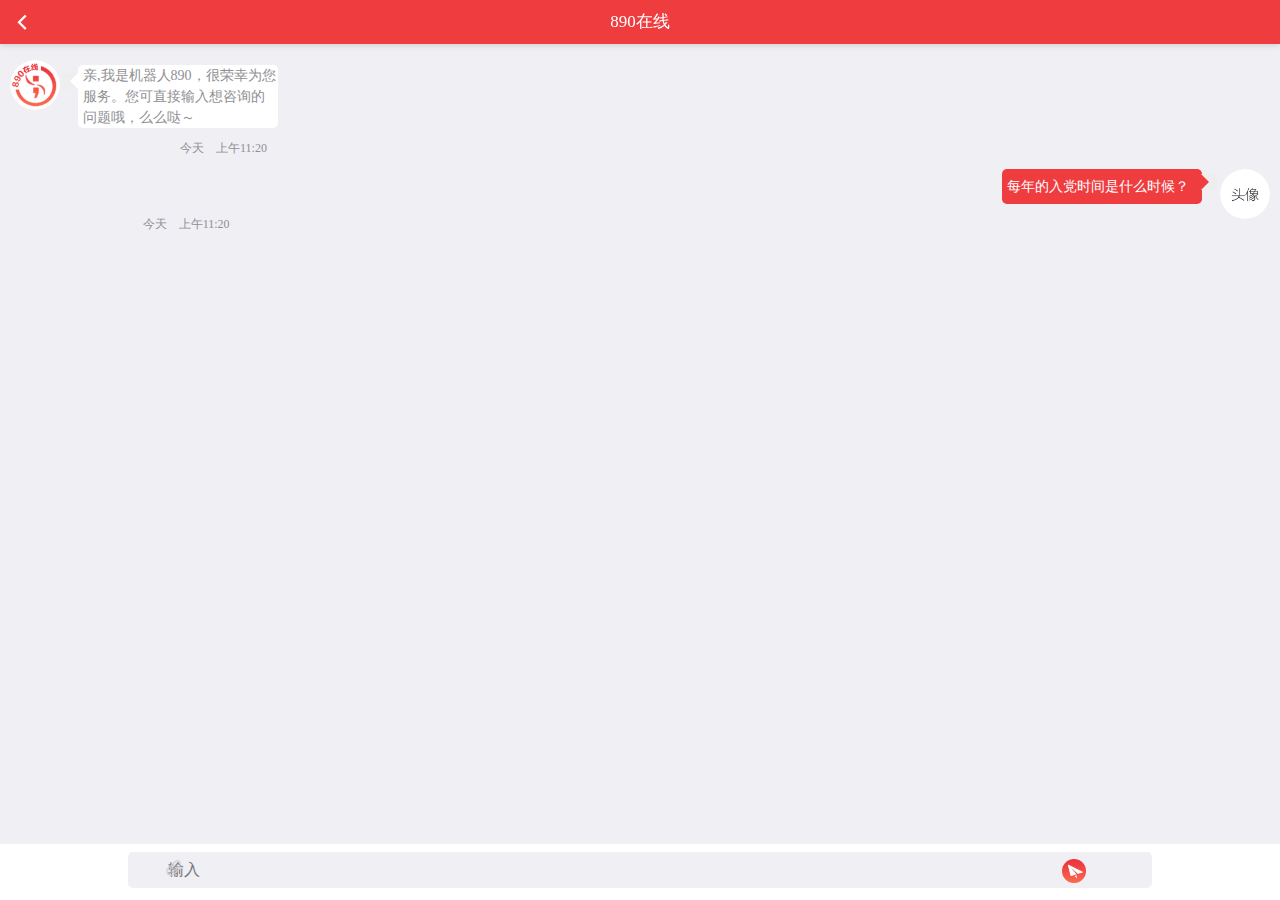
<file: 890robot.html>
<!doctype html>
<html>

	<head>
		<meta charset="UTF-8">
		<title></title>
		<meta name="viewport" content="width=device-width,initial-scale=1,minimum-scale=1,maximum-scale=1,user-scalable=no" />
		<link href="css/mui.css" rel="stylesheet" />
	<script src="js/mui.min.js"></script>
		<script type="text/javascript">
			mui.init()
		</script>
	</head>

	<body>
		<header class="mui-bar mui-bar-nav">
		<a class="mui-action-back mui-icon mui-icon-back"></a>
			<h1 class="mui-title">890在线</h1>
		</header>
		<div style="padding-top: 60px;padding-left: 10px;vertical-align:middle;">
		
			<img src="images/icon-890-head.png" class=robot />
			<div class="send" style="margin-top: -50px;margin-left: 68px;margin-bottom: auto;">
				<p style="margin-left: 5px;">亲,我是机器人890，很荣幸为您服务。您可直接输入想咨询的问题哦，么么哒～</p>
				
           <div class="arrowleft";"></div>
          </div>
		</div>
		<p style="padding-left: 180px;font-size: 12px;">今天 &nbsp;&nbsp;&nbsp;上午11:20</p>
			<div style="padding-top: -10px;vertical-align:middle;padding-right: 10px;">
		
			<img src="images/head-890.png" class=robot align="right" />
			<div class="send" style="margin-top: 10px;margin-right: 68px;margin-bottom: auto;background-color: #EE3C3F;">
				<p style="margin-left: 5px;line-height: 35px;color: white;">每年的入党时间是什么时候？</p>
           <div class="arrowright";">
           </div>
           </div>
           <p style="padding-left: 130px;;font-size: 12px;margin-left: 1%;">今天 &nbsp;&nbsp;&nbsp;上午11:20</p>
		</div>
		<div style="position:fixed;bottom:0;background-color: white;width:100%;">
			<div  class="mui-input-row1" style="position: ;width: 100%;padding-top: 15px;">
						<input type="text" placeholder="输入" style="font-size: 16px;width: 80%;margin-left: 10%;padding-left: 40px;margin-bottom: 60px;background-color: #EFEFF4;border: 0;border-radius:5px;"></input>
						<div style="margin-top: -88px;margin-bottom: 20px;">
							<img src="images/Attachment.png" style="width: 15px;margin-left: 13%;" />
						</div>
						<div style="margin-top: -42px;margin-bottom: 12px;">
							<img src="images/sent icon.png" style="width: 24px;margin-left: 83%;" />
						</div>
					</div></div>
		
	    
		</div>
	</body>

</html>
</file>
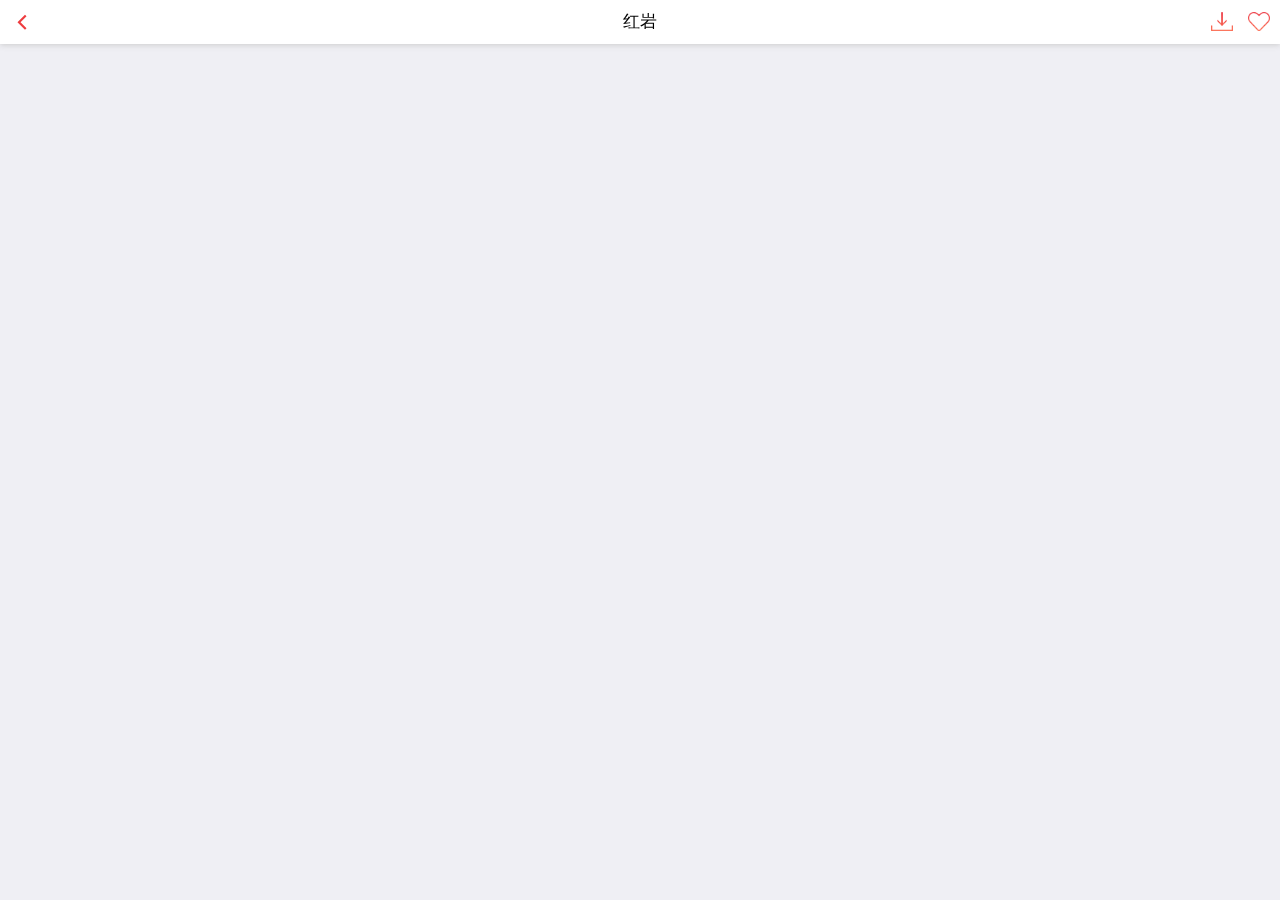
<file: book.html>
<!doctype html>
<html>

	<head>
		<meta charset="UTF-8">
		<title></title>
		<meta name="viewport" content="width=device-width,initial-scale=1,minimum-scale=1,maximum-scale=1,user-scalable=no" />
		<link href="css/mui.css" rel="stylesheet" />
		<script src="js/mui.min.js"></script>
		<script type="text/javascript">
			mui.init()
		</script>
		<script type="text/javascript">
			function imgclick() {
				var emotions = ['icon-store.png', 'icon-store-dwn.png', 'images/']
				imgsrc = document.getElementById("pic")
				imgsrc.src = emotions[2] + emotions[arguments.callee.em ^= 1];
			}
		</script>
	</head>

	<body>
		<header class="mui-bar mui-bar-nav" style="background-color: white;">
			<a class="mui-action-back mui-icon mui-icon-back1"></a>
			<a class=" mui-pull-right"><img id="pic" src="images/icon-store.png " style="width: 22px;padding-top: 12px;" onclick="imgclick()" /></a>
			<span></span>
			<a class="mui-pull-right"><img src="images/icon-download.png" style="width: 22px;padding-top: 12px;margin-right: 15px;" /></a>
			<h1 class="mui-title" style="color: black;">红岩</h1>
		</header>
	</body>

</html>
</file>
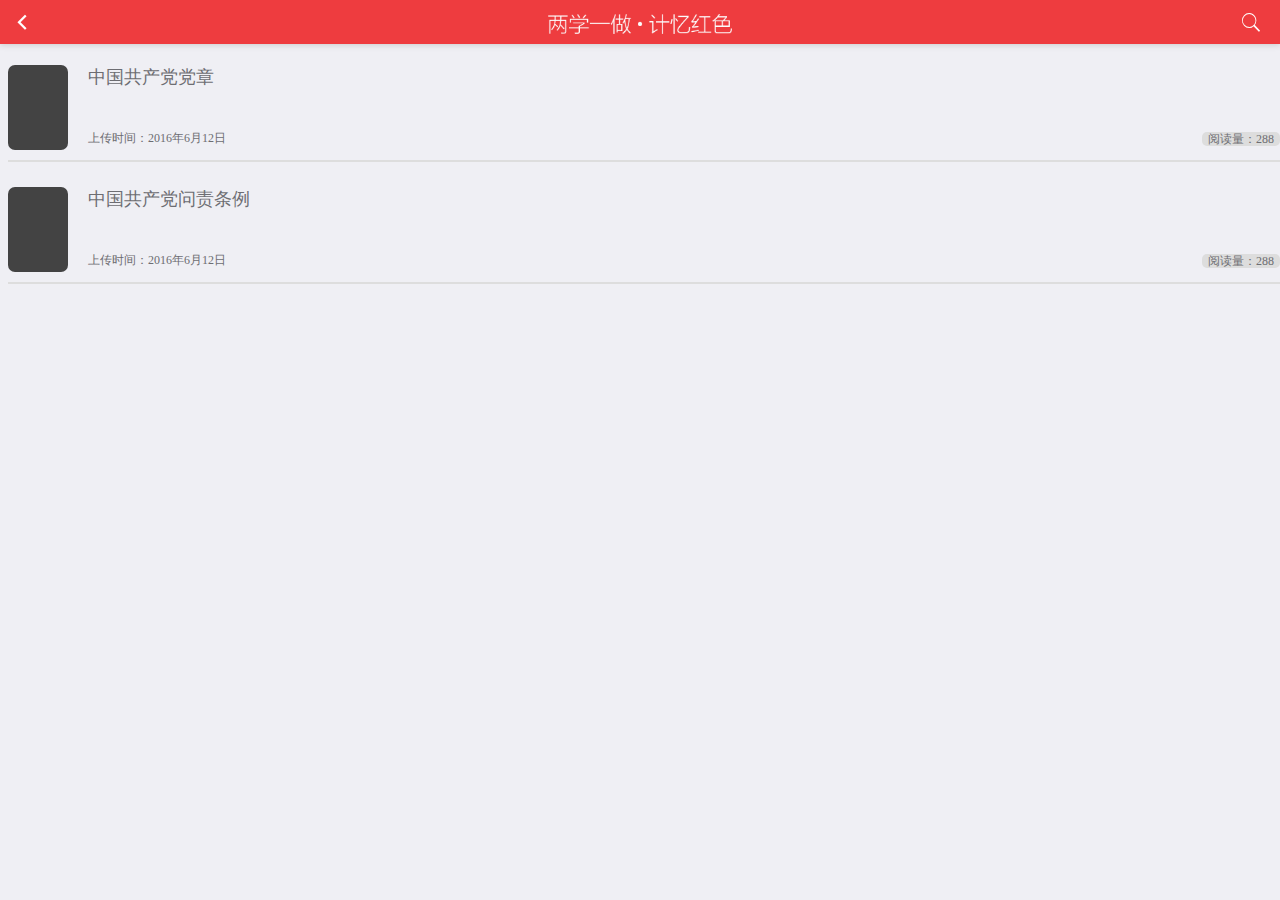
<file: booklist.html>
<!doctype html>
<html>

	<head>
		<meta charset="UTF-8">
		<title></title>
		<meta name="viewport" content="width=device-width,initial-scale=1,minimum-scale=1,maximum-scale=1,user-scalable=no" />
		<link href="css/mui.css" rel="stylesheet" />
	<script src="js/mui.min.js"></script>
		<script type="text/javascript">
			mui.init()
		</script>
	</head>

	<body>
		<header class="mui-bar mui-bar-nav">
		<a class="mui-action-back mui-icon mui-icon-back"></a>
			<p align="center" style="margin-top: -30px;"><img src="images/header.png" height="20px"/></p>
		<a href="search.html" class="mui-icon mui-icon-search mui-pull-right" style="margin-right: -3px;margin-top: -50px;"></a>
		</header>
		<div style="padding-top: 50px;">
		<div style="padding-top: 15px;padding-left: 8px;vertical-align:middle;" onclick="javascript:changepage()">
			<img src="images/book.png" class=cover />
			<p style="color:#6D6D72;padding-left: 80px;margin-top: -88px;font-size: 18px;">中国共产党党章</p>
			<p style="color:#6D6D72;padding-left: 80px;margin-top: 40px;font-size: 12px;">上传时间：2016年6月12日</p>
			<p style="color:#6D6D72;padding-left: 80px;margin-top: -30px;font-size: 12px;text-align: right;"><span style="background-color: #DDDDDD;border-radius: 5px;">&nbsp;&nbsp;阅读量：288&nbsp;&nbsp;</span></p>
			<p style="border:1px #DDDDDD solid;width:100%;"></p>
		</div>
		<div style="padding-top: 15px;padding-left: 8px;vertical-align:middle;" onclick="javascript:changepage()">
			<img src="images/book.png" class=cover />
			<p style="color:#6D6D72;padding-left: 80px;margin-top: -88px;font-size: 18px;">中国共产党问责条例</p>
			<p style="color:#6D6D72;padding-left: 80px;margin-top: 40px;font-size: 12px;">上传时间：2016年6月12日</p>
			<p style="color:#6D6D72;padding-left: 80px;margin-top: -30px;font-size: 12px;text-align: right;"><span style="background-color: #DDDDDD;border-radius: 5px;">&nbsp;&nbsp;阅读量：288&nbsp;&nbsp;</span></p>
			<p style="border:1px #DDDDDD solid;width:100%;"></p>
		</div>
		</div>
	</body>

</html>
</file>
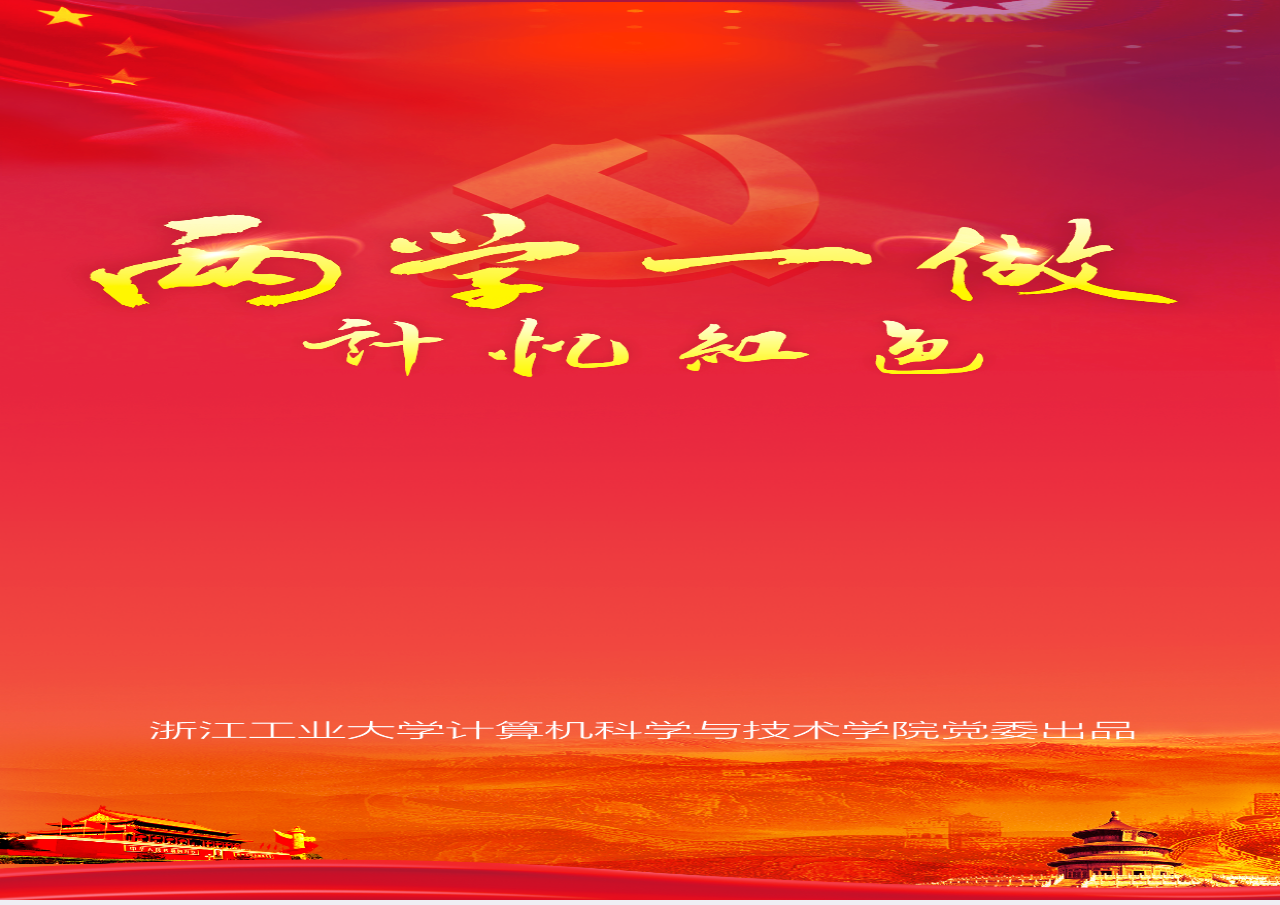
<file: first.html>
<!doctype html>
<html>

	<head>
		<meta charset="UTF-8">
		<title></title>
		<meta name="viewport" content="width=device-width,initial-scale=1,minimum-scale=1,maximum-scale=1,user-scalable=no" />
		<link href="css/mui.css" rel="stylesheet" />
	<script src="js/mui.min.js"></script>
		<script type="text/javascript">
			mui.init()
		</script>
	</head><body>
<div id="Layer1" style="position:absolute; left:0px; top:0px; width:100%; height:100%">  
<img src="images/0.png" width="100%" height="100%"/>  
	  </body>

</html>
</file>
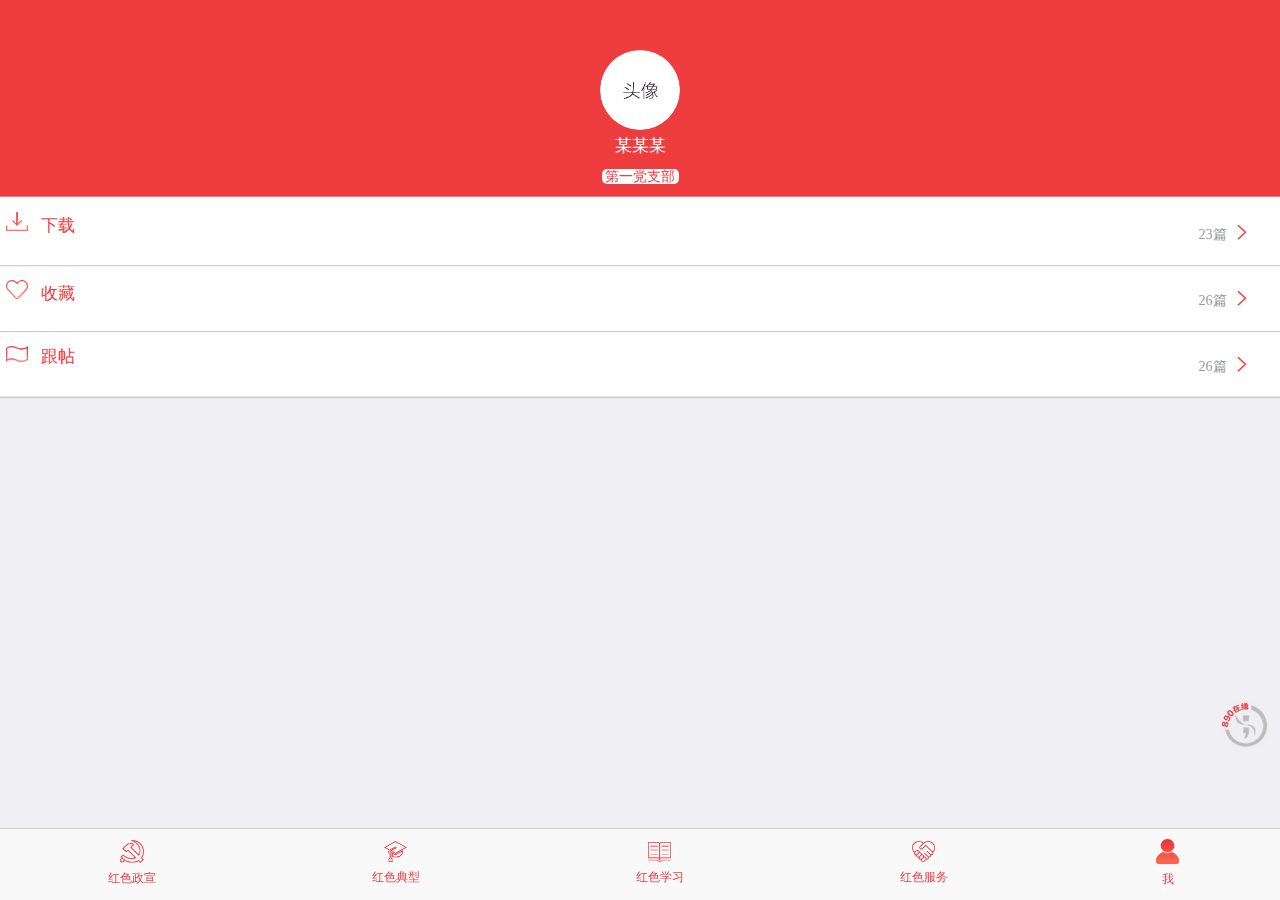
<file: me.html>
<!doctype html>
<html>

	<head>
		<meta charset="UTF-8">
		<title></title>
		<meta name="viewport" content="width=device-width,initial-scale=1,minimum-scale=1,maximum-scale=1,user-scalable=no" />
		<link href="css/mui.css" rel="stylesheet" />
	<script src="js/mui.min.js"></script>
		<script type="text/javascript">
			mui.init()
		</script>
	</head>

	<body>
		<div class="mui-div1 red"></div>
			<table width="100%" style="margin-top: -200px;" >
				<tr>
					<td width="100%" align="center" align="bottom"><img src="images/head.png" class=face /><p style="color: white;;font-size: 17px;">某某某</p></td>
				</tr>
				<tr><td align="center"><p style="color: #EE3C3F;text-align: center;"><span style="background-color: white;border-radius: 5px;">&nbsp;第一党支部&nbsp;</span></p></td>
			</table>

		<ul class="mui-table-view">
				<li class="mui-table-view-cell1" style="box-shadow: 0 1px 1px #ccc;">
					
					<a href="booklist.html" class="mui-navigate-right"  style="color: #EE3C3F;padding-bottom: 10px;" >
					<img src="images/icon-download.png" style="width: 22px;padding-top: 15px;"/>&nbsp;&nbsp;&nbsp;下载
					<p style="color: #999999;text-align: right;margin-top: -40px;margin-right: 20px;padding-top: 24px;">23篇
						<span class=" mui-icon mui-icon-arrowright" style="color: #EE3C3F;"></span>
					</p>
					</a>
				</li>
				<li class="mui-table-view-cell1" style="box-shadow: 0 1px 1px #ccc;">
					<a href="booklist.html" class="mui-navigate-right" style="color: #EE3C3F;padding-bottom: 10px;">
						<img src="images/icon-store.png " style="width: 22px;padding-top: 15px;"/>&nbsp;&nbsp;&nbsp;收藏
						<p style="color: #999999;text-align: right;margin-top: -33px;margin-right: 20px;padding-top: 15px;">26篇
												<span class=" mui-icon mui-icon-arrowright" style="color: #EE3C3F;"></span>
						</p>
					</a>
				</li>
				<li class="mui-table-view-cell1" style="box-shadow: 0 1px 1px #ccc;">
					<a href="booklist.html" class="mui-navigate-right" style="color: #EE3C3F;padding-bottom: 10px;">
						<img src="images/icon-post.png" style="width: 22px;padding-top: 15px;"/>&nbsp;&nbsp;&nbsp;跟帖
						<p style="color: #999999;text-align: right;margin-top: -33px;margin-right: 20px;padding-top: 18px;">26篇
												<span class=" mui-icon mui-icon-arrowright" style="color: #EE3C3F;"></span>
						</p>
					</a>
				</li>
			</ul>
		
		<style>
#nav { width:20px;height:20px;border-radius:20px; position:fixed;right:40px;bottom:20% }
</style>
<div id="nav">
	<a href="890robot.html"><img src="images/icon-890.png" width="50px" />
</a></div>
		
		
		<nav class="mui-bar mui-bar-tab">
			<table width="100%" style="margin-top: 10px;">
				<tr>
                
                <td width="20%" align="center" align="bottom"><a href="promote.html"><img src="images/promote.png" style="width: 24px;" border=0><p style="color: #EE3C3F;font-size: 12px;">红色政宣</p></a></td>
                <td width="20%" align="center"><a href="model.html"><img src="images/model.png"style="width: 23px;" border=0><p style="color: #EE3C3F;font-size: 12px;">红色典型</p></a></td>
                <td width="20%" align="center"><a href="study.html"><img src="images/study.png"style="width: 23px;" border=0><p style="color: #EE3C3F;font-size: 12px;">红色学习</p></a></td>
                <td width="20%" align="center"><a href="service.html"><img src="images/service.png"style="width: 23px;" border=0><p style="color: #EE3C3F;font-size: 12px;">红色服务</p></a></td>
                <td width="17%" align="center"><img src="images/user-dwn.png"style="width: 23px;" border=0><p style="color: #EE3C3F;font-size: 12px;">我</p></td>
				</tr>
			</table>
		</nav>
	</body>

</html>
</file>
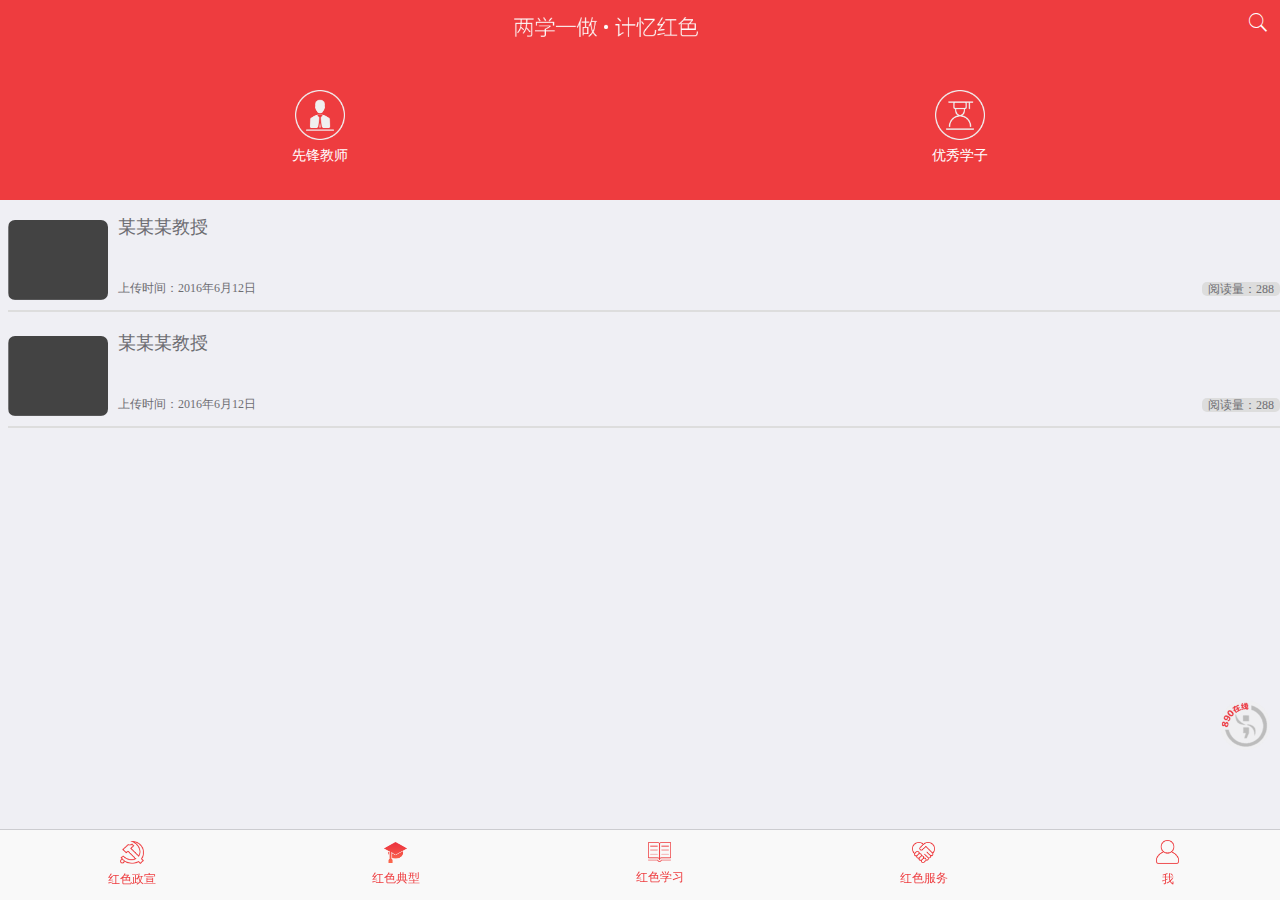
<file: model.html>
<!doctype html>
<html>

	<head>
		<meta charset="UTF-8">
		<title></title>
		<meta name="viewport" content="width=device-width,initial-scale=1,minimum-scale=1,maximum-scale=1,user-scalable=no" />
		<link href="css/mui.css" rel="stylesheet" />
	</head>
<script src="js/mui.min.js"></script>
		<script type="text/javascript">
			mui.init()
			function changepage(){
				window.location.href="book.html";
			}
			function changeicon(icon){
				if(icon==1){
					document.getElementById("student").src="images/icon-student.png";
					document.getElementById("teacher").src="images/icon-teacher-dwn.png";
				}
				else if(icon==2){
					document.getElementById("teacher").src="images/icon-teacher.png";
					document.getElementById("student").src="images/icon-student-dwn.png";
				}
			}
		</script>
	<body>
		<header>
				
	
		<a href="search.html" class="mui-icon mui-icon-search mui-pull-right" style="padding-top: 10px;margin-right: 10px;"></a>
		</header><div class="mui-div red">
			<p style="padding-top: 80px;">
			<table width="100%"><tr>
                <td width="50%" align="center" align="bottom"><img src="images/icon-teacher-dwn.png" style="width: 50px;" border=0 onclick="javascript:changeicon(1)" id="teacher"></td>
                <td width="50%" align="center"><img src="images/icon-student.png"style="width: 50px;" border=0 onclick="javascript:changeicon(2)" id="student"></td>
            </tr>
			<tr>
				<td align="center"><p style="color: white;">先锋教师</p></td>
				<td align="center"><p style="color: white;">优秀学子</p></td>
			</tr></table></p>
		</div>
		
		<div style="padding-top: 20px;padding-left: 8px;vertical-align:middle;" onclick="javascript:changepage()">
			<img src="images/book1.png" class="cover1" />
			<p style="color:#6D6D72;padding-left: 110px;margin-top: -88px;font-size: 18px;">某某某教授</p>
			<p style="color:#6D6D72;padding-left: 110px;margin-top: 40px;font-size: 12px;">上传时间：2016年6月12日</p>
			<p style="color:#6D6D72;padding-left: 80px;margin-top: -30px;font-size: 12px;text-align: right;"><span style="background-color: #DDDDDD;border-radius: 5px;">&nbsp;&nbsp;阅读量：288&nbsp;&nbsp;</span></p>
			<hr style="border:1px #DDDDDD solid;width:100%;"></hr>
		</div>
		<div style="padding-top: 15px;padding-left: 8px;vertical-align:middle;" onclick="javascript:changepage()">
			<img src="images/book1.png" class="cover1" />
			<p style="color:#6D6D72;padding-left: 110px;margin-top: -88px;font-size: 18px;">某某某教授</p>
			<p style="color:#6D6D72;padding-left: 110px;margin-top: 40px;font-size: 12px;">上传时间：2016年6月12日</p>
			<p style="color:#6D6D72;padding-left: 80px;margin-top: -30px;font-size: 12px;text-align: right;"><span style="background-color: #DDDDDD;border-radius: 5px;">&nbsp;&nbsp;阅读量：288&nbsp;&nbsp;</span></p>
			<hr style="border:1px #DDDDDD solid;width:100%;"></hr>
		</div>
		<p align="center" style="margin-top: -419px;"><img src="images/header.png" height="20px" style="margin-left: -34px;"/></p>
	<style>
#nav { width:20px;height:20px;border-radius:20px; position:fixed;right:40px;bottom:20% }
</style>
<div id="nav">
	<a href="890robot.html"><img src="images/icon-890.png" width="50px" />
</a></div>
	
	
		<nav class="mui-bar mui-bar-tab">
			<table width="100%" style="margin-top: 10px;">
				<tr>
                <td width="20%" align="center" align="bottom">
                	<a href="promote.html"><img src="images/promote.png" style="width: 24px;" border=0>
                	<p style="color: #EE3C3F;font-size: 12px;">红色政宣</p>
                	</a></td>
                <td width="20%" align="center">
                	<img src="images/model-dwn.png"style="width: 23px;" border=0>
                	<p style="color: #EE3C3F;font-size: 12px;">红色典型</p>                		
                	</td>
                <td width="20%" align="center">
                	<a href="study.html"><img src="images/study.png"style="width: 23px;" border=0>
                	<p style="color: #EE3C3F;font-size: 12px;">红色学习</p>
             	</a></td>
                <td width="20%" align="center">
                	<a href="service.html"><img src="images/service.png"style="width: 23px;" border=0>
                	<p style="color: #EE3C3F;font-size: 12px;">红色服务</p>
                </a></td>
                <td width="17%" align="center">
                	<a href="me.html"><img src="images/user.png"style="width: 23px;" border=0>
                	<p style="color: #EE3C3F;font-size: 12px;">我</p>
                	</a></td>
				</tr>
			</table>
		</nav>

	</body>

</html>
</file>
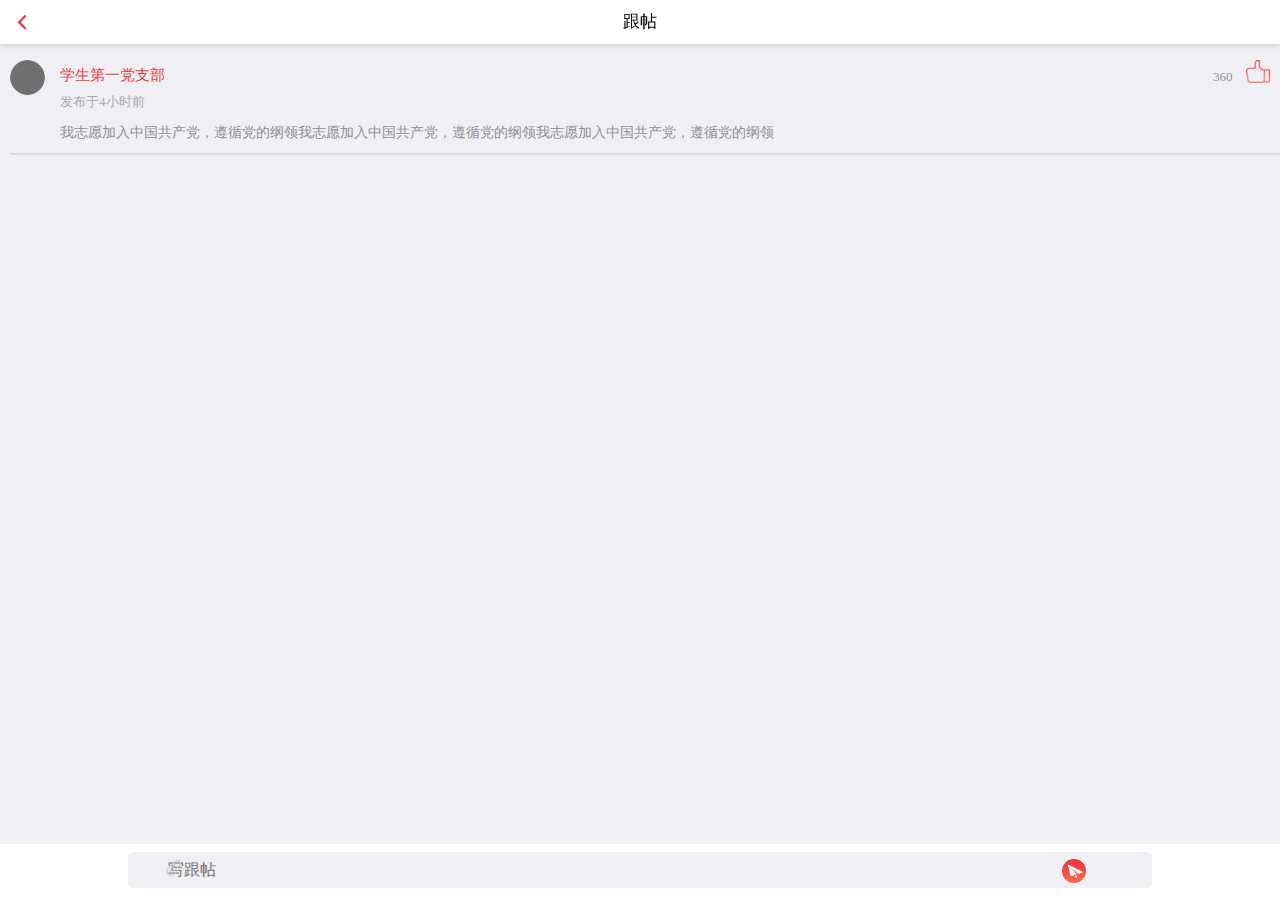
<file: post.html>
<!doctype html>
<html>

	<head>
		<meta charset="UTF-8">
		<title></title>
		<meta name="viewport" content="width=device-width,initial-scale=1,minimum-scale=1,maximum-scale=1,user-scalable=no" />
		<link href="css/mui.css" rel="stylesheet" />
		
		<script src="js/mui.min.js"></script>
		<script type="text/javascript">
			mui.init()
			function changeimg() {
				var emotions = ['icon-good.png', 'icon-good-dwn.png', 'images/']
				imgsrc = document.getElementById("good")
				imgsrc.src = emotions[2] + emotions[arguments.callee.em ^= 1];
			}
		</script>
	</head>

	<body>
		<header class="mui-bar mui-bar-nav" style="background-color: white;">
		<a class="mui-action-back mui-icon mui-icon-back1"></a>
		<h1 class="mui-title" style="color: black;">跟帖</h1>
		</header>
		<div style="padding-top: 60px;padding-left: 10px;vertical-align:middle;">
			<img src="images/post-head.png" class=to></img>
			<a class="mui-pull-right"><img src="images/icon-good.png" style="width: 24px;margin-right: 10px;" onclick="changeimg()" id="good"/><p style="margin-top: -22px;margin-left: -33px;font-size: 13px;">360</p></a>
			<p style="color: #EE3C3F;padding-left: 50px;margin-top: -35px;font-size: 15px;">学生第一党支部</p>
		    <p style="color: #AAAAAA;padding-left: 50px;margin-top: -5px;font-size: 13px;">发布于4小时前</p>
		    <p style="padding-left: 50px;">我志愿加入中国共产党，遵循党的纲领我志愿加入中国共产党，遵循党的纲领我志愿加入中国共产党，遵循党的纲领</p>
		<hr style="border:1px #DDDDDD solid;width:100%;"></hr>
		</div>
		<div style="position:fixed;bottom:0;background-color: white;width:100%;">
			<div  class="mui-input-row1" style="position: ;width: 100%;padding-top: 15px;">
						<input type="text" placeholder="写跟帖" style="font-size: 16px;width: 80%;margin-left: 10%;padding-left: 40px;margin-bottom: 60px;background-color: #EFEFF4;border: 0;border-radius:5px;"></input>
						<div style="margin-top: -88px;margin-bottom: 20px;">
							<img src="images/Attachment.png" style="width: 15px;margin-left: 13%;" />
						</div>
						<div style="margin-top: -42px;margin-bottom: 12px;">
							<img src="images/sent icon.png" style="width: 24px;margin-left: 83%;" />
						</div>
					</div></div>
		
	    
		</div>
		
		
		
	</body>

</html>
</file>
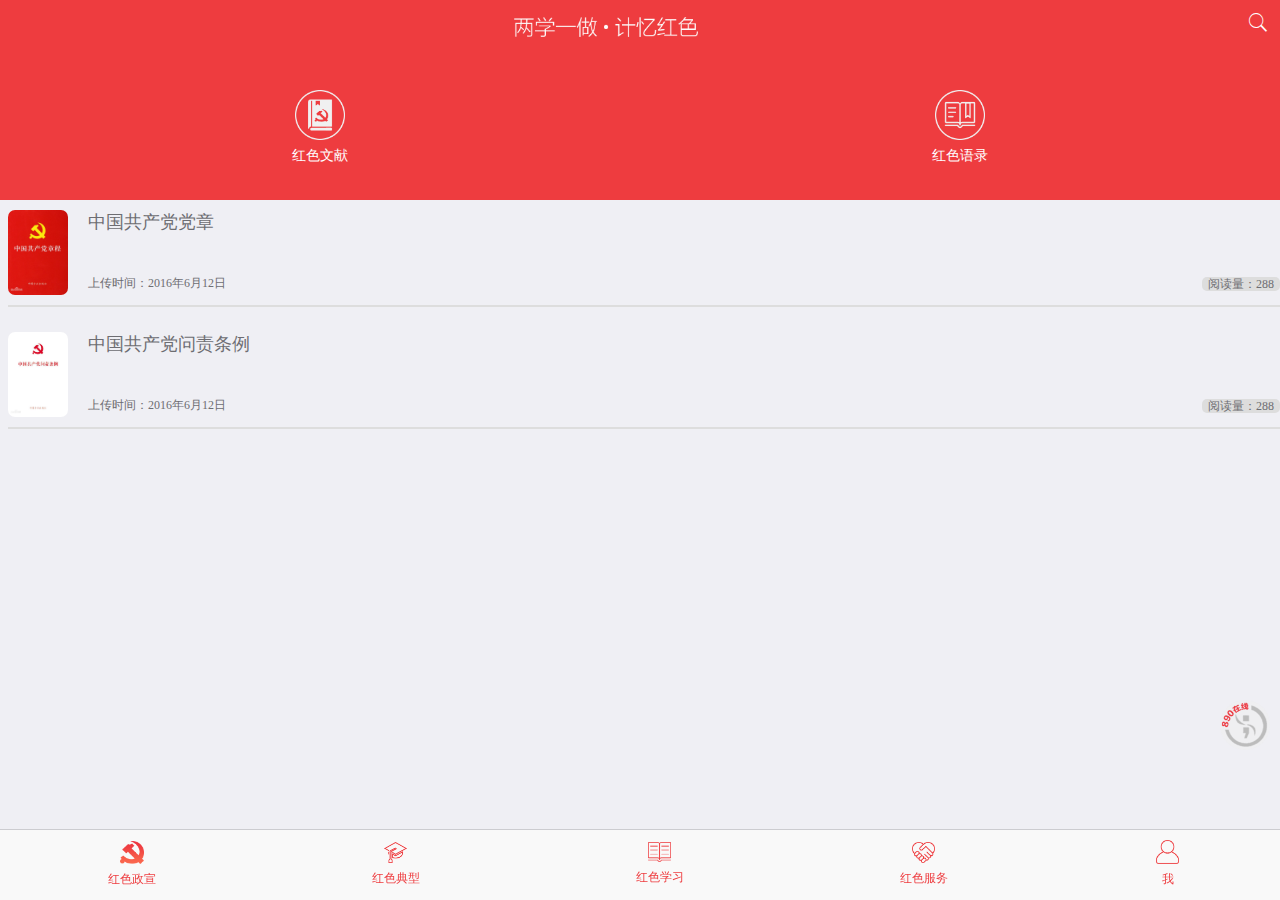
<file: promote.html>
<!doctype html>
<html>

	<head>
		<meta charset="UTF-8">
		<title></title>
		<meta name="viewport" content="width=device-width,initial-scale=1,minimum-scale=1,maximum-scale=1,user-scalable=no" />
		<link href="css/mui.css" rel="stylesheet" />
		
		<script src="js/mui.min.js"></script>
		<script type="text/javascript">
			mui.init()
			function changepage(){
				window.location.href="book.html";
			}
			function changeicon(icon){
				if(icon==1){
					document.getElementById("speak").src="images/icon-importantspeak.png";
					document.getElementById("book").src="images/icon-books-dwn.png";
				}
				else if(icon==2){
					document.getElementById("book").src="images/icon-books.png";
					document.getElementById("speak").src="images/icon-importantspeak-dwn.png";
				}
			}
		</script>
	</head>

	<body>
		<header>
				
	
		<a href="search.html" class="mui-icon mui-icon-search mui-pull-right" style="padding-top: 10px;margin-right: 10px;"></a>
		</header><div class="mui-div red">
			<p style="padding-top: 80px;">
			<table width="100%"><tr>
                <td width="50%" align="center" align="bottom"><img src="images/icon-books-dwn.png" style="width: 50px;" border=0 onclick="changeicon(1)" id="book"></td>
                <td width="50%" align="center"><img src="images/icon-importantspeak.png"style="width: 50px;" border=0 onclick="changeicon(2)" id="speak"></td>
            </tr>
			<tr>
				<td align="center"><p style="color: white;">红色文献</p></td>
				<td align="center"><p style="color: white;">红色语录</p></td>
			</tr></table></p>
		</div>
		
		<div style="padding-top: 10px;padding-left: 8px;vertical-align:middle;" onclick="javascript:changepage()">
			<img src="images/book-dang.jpg" class=cover />
			<p style="color:#6D6D72;padding-left: 80px;margin-top: -88px;font-size: 18px;">中国共产党党章</p>
			<p style="color:#6D6D72;padding-left: 80px;margin-top: 40px;font-size: 12px;">上传时间：2016年6月12日</p>
			<p style="color:#6D6D72;padding-left: 80px;margin-top: -30px;font-size: 12px;text-align: right;"><span style="background-color: #DDDDDD;border-radius: 5px;">&nbsp;&nbsp;阅读量：288&nbsp;&nbsp;</span></p>
			<p style="border:1px #DDDDDD solid;width:100%;"></p>
		</div>
		<div style="padding-top: 15px;padding-left: 8px;vertical-align:middle;" onclick="javascript:changepage()">
			<img src="images/book-dang2.jpg" class=cover />
			<p style="color:#6D6D72;padding-left: 80px;margin-top: -88px;font-size: 18px;">中国共产党问责条例</p>
			<p style="color:#6D6D72;padding-left: 80px;margin-top: 40px;font-size: 12px;">上传时间：2016年6月12日</p>
			<p style="color:#6D6D72;padding-left: 80px;margin-top: -30px;font-size: 12px;text-align: right;"><span style="background-color: #DDDDDD;border-radius: 5px;">&nbsp;&nbsp;阅读量：288&nbsp;&nbsp;</span></p>
			<p style="border:1px #DDDDDD solid;width:100%;"></p>
		</div>
		<p align="center" style="margin-top: -422px;"><img src="images/header.png" height="20px" style="margin-left: -34px;"/></p>
<style>
#nav { width:20px;height:20px;border-radius:20px; position:fixed;right:40px;bottom:20% }
</style>
<div id="nav">
	<a href="890robot.html"><img src="images/icon-890.png" width="50px" />
</a></div>
		
		
		
		
		
		<nav class="mui-bar mui-bar-tab">
			<table width="100%" style="margin-top: 10px;">
				<tr>
                <td width="20%" align="center" align="bottom"><img src="images/promote-dwn.png" style="width: 24px;" border=0><p style="color: #EE3C3F;font-size: 12px;">红色政宣</p></td>
                <td width="20%" align="center"><a href="model.html"><img src="images/model.png"style="width: 23px;" border=0><p style="color: #EE3C3F;font-size: 12px;">红色典型</p></a></td>
                <td width="20%" align="center"><a href="study.html"><img src="images/study.png"style="width: 23px;" border=0><p style="color: #EE3C3F;font-size: 12px;">红色学习</p></a></td>
                <td width="20%" align="center"><a href="service.html"><img src="images/service.png"style="width: 23px;" border=0><p style="color: #EE3C3F;font-size: 12px;">红色服务</p></a></td>
                <td width="17%" align="center"><a href="me.html"><img src="images/user.png"style="width: 23px;" border=0><p style="color: #EE3C3F;font-size: 12px;">我</p></a></td>
				</tr>
			</table>
		</nav>

	</body>

</html>
</file>
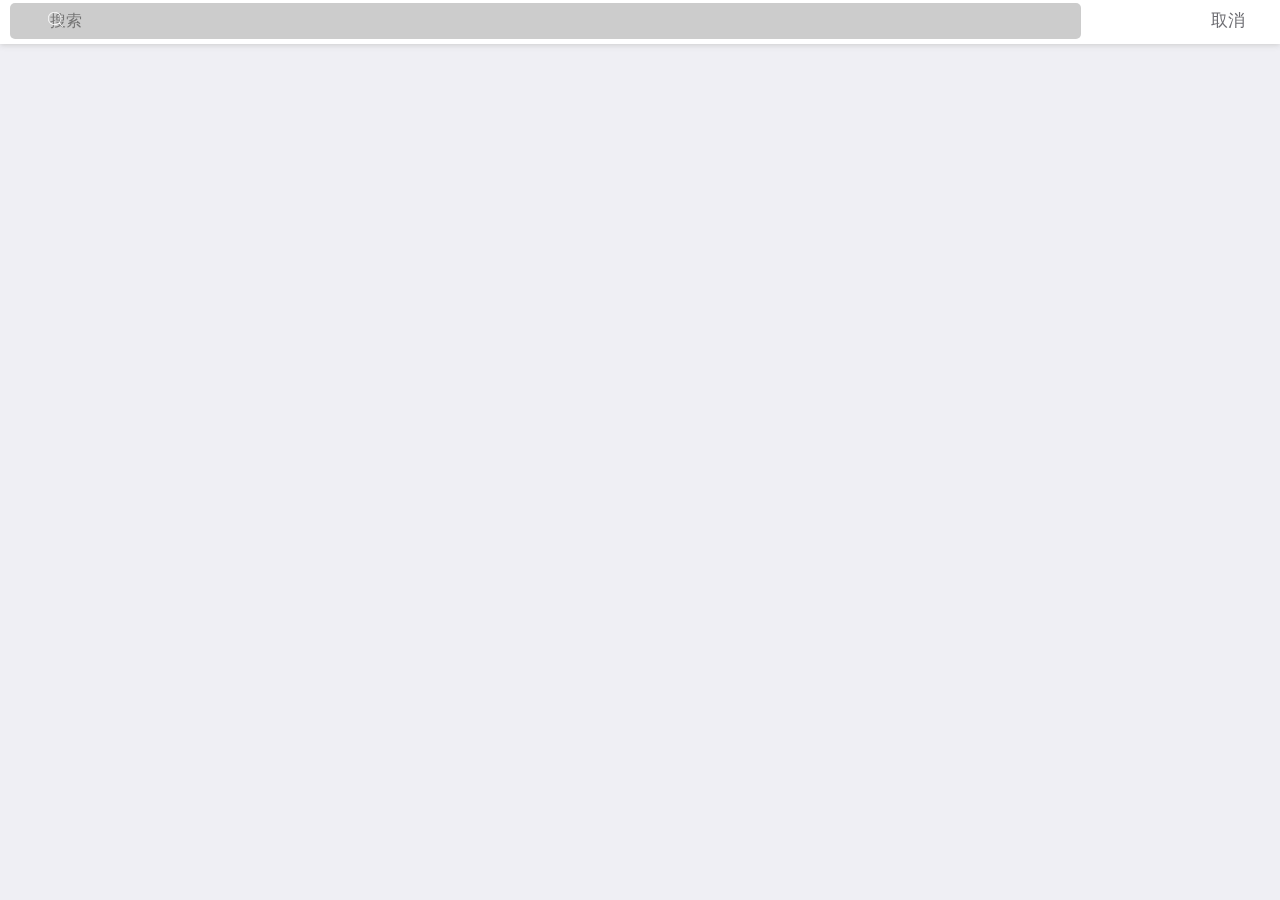
<file: search.html>
<!doctype html>
<html>

	<head>
		<meta charset="UTF-8">
		<title></title>
		<meta name="viewport" content="width=device-width,initial-scale=1,minimum-scale=1,maximum-scale=1,user-scalable=no" />
		<link href="css/mui.css" rel="stylesheet" />
	<script src="js/mui.min.js"></script>
		<script type="text/javascript">
			mui.init()
		</script>
	</head>

	<body>
		<header class="mui-bar mui-bar-nav" style="background-color: white;">
		<a class="mui-action-back mui-pull-right" style="color: #6D6D72;padding-right: 2%;
    padding-top: 10px;">取消</a>
		<div style="padding-top: 10px;">
		<input type="text" placeholder="搜索" style="font-size: 16px;width: 85%;margin-left: 0;padding-left: 40px;margin-bottom: 60px;background-color: #CCCCCC;border: 0;border-radius:5px;"></input>
						<div style="margin-top: -88px;margin-bottom: 20px;">
							<img src="images/icon-search.png" style="width: 15px;margin-left: 3%;" />
						</div>
		</div>
		</header>
	</body>

</html>
</file>
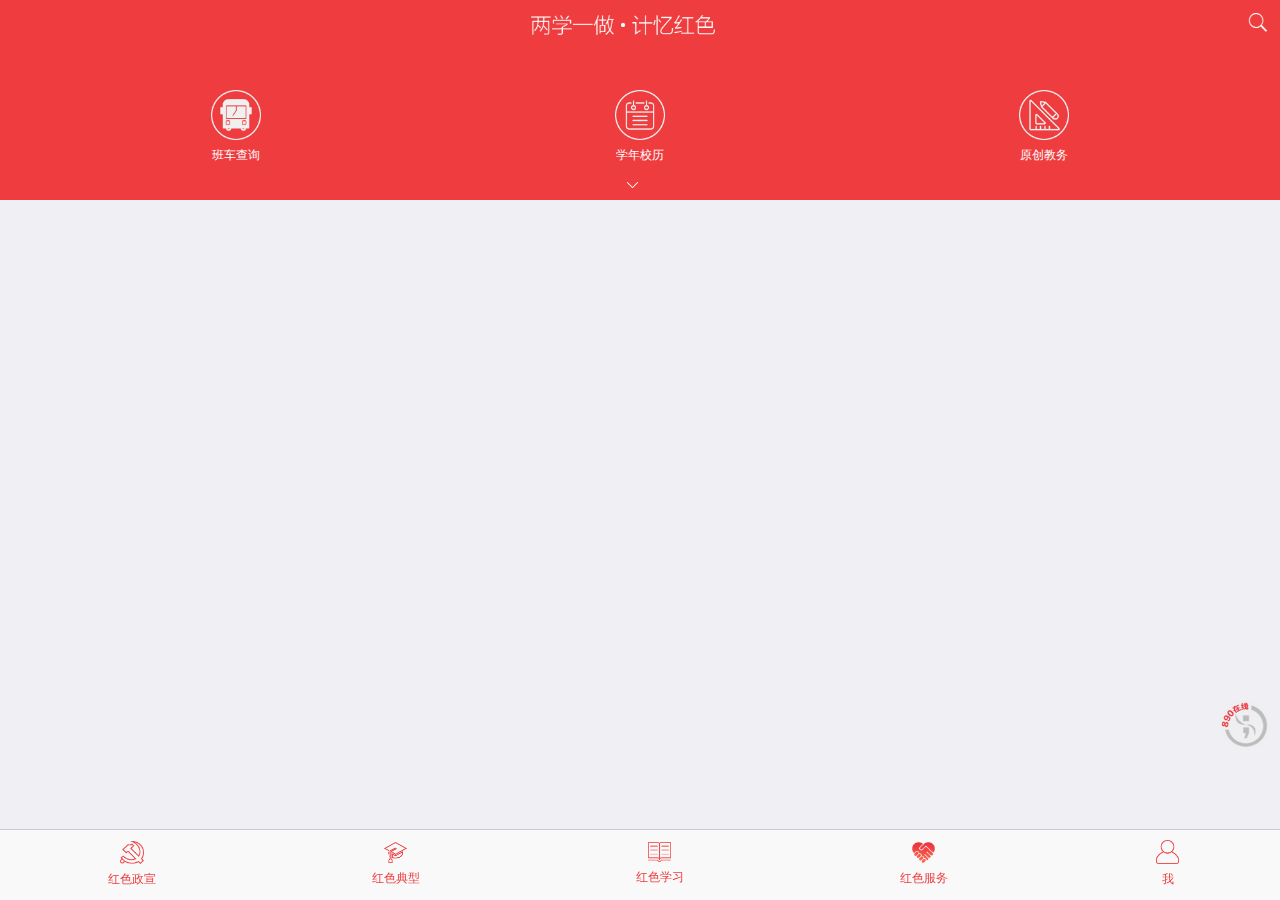
<file: service.html>
<!doctype html>
<html>

	<head>
		<meta charset="UTF-8">
		<title></title>
		<meta name="viewport" content="width=device-width,initial-scale=1,minimum-scale=1,maximum-scale=1,user-scalable=no" />
		<link href="css/mui.css" rel="stylesheet" />
	</head>
	<script src="js/mui.min.js"></script>
		<script type="text/javascript">
		mui.init()
		var hischangeicon = 1;
			function change(i){
				if(i==1){
				var a=document.getElementById("icon1");
				a.style.display="none";
				document.getElementById("service2").style.marginTop="-94px";
				document.getElementById("icon2").style.display="block";
				}
				else{
				var a=document.getElementById("icon1");
				a.style.display="block";
				document.getElementById("service2").style.marginTop="-500px";
				document.getElementById("icon2").style.display="none";
				}
			}
			function returnicon(i){
				if(i==1){
					document.getElementById("bus").src="images/icon-bus.png";
				}
				else if(i==2){
					document.getElementById("calendar").src="images/icon-schoolcalendar.png";
				}
				else if(i==3){
					document.getElementById("jiaowu").src="images/icon-jiaowu.png";
				}
				else if(i==4){
					document.getElementById("index").src="images/icon-index.png";
				}
				else if(i==5){
					document.getElementById("institution").src="images/icon-institution.png";
				}
				else if(i==6){
					document.getElementById("flow").src="images/flow.png";
				}
			}
			function changeicon(icon){
				if(icon==1){
					returnicon(hischangeicon);
					document.getElementById("bus").src="images/icon-bus-dwn.png";
					hischangeicon=icon;
				}
				else if(icon==2){
					returnicon(hischangeicon);
					document.getElementById("calendar").src="images/icon-schoolcalendar-dwn.png";
					hischangeicon=icon;
				}
				else if(icon==3){
					returnicon(hischangeicon);
					document.getElementById("jiaowu").src="images/icon-jiaowu-dwn.png";
					hischangeicon=icon;
				}
				else if(icon==4){
					returnicon(hischangeicon);
					document.getElementById("index").src="images/icon-index-dwn.png";
					hischangeicon=icon;
				}
				else if(icon==5){
					returnicon(hischangeicon);
					document.getElementById("institution").src="images/icon-institution-dwn.png";
					hischangeicon=icon;
				}
				else if(icon==6){
					returnicon(hischangeicon);
					document.getElementById("flow").src="images/flow-dwn.png";
					hischangeicon=icon;
				}
			}
		</script>
	<body>
			<header>
		<a href="search.html" class="mui-icon mui-icon-search mui-pull-right" style="padding-top: 10px;margin-right: 10px;"></a>
		</header><div class="mui-div red">
			<p style="padding-top: 80px;">
			<table width="100%"><tr>
                <td width="35%" align="center" align="bottom"><img src="images/icon-bus-dwn.png" style="width: 50px;" border=0 onclick="changeicon(1)" id="bus"></td>
                <td width="25%" align="center"><img src="images/icon-schoolcalendar.png"style="width: 50px;" border=0 onclick="changeicon(2)" id="calendar"></td>
                <td width="35%" align="center"><img src="images/icon-jiaowu.png"style="width: 50px;" border=0 onclick="changeicon(3)" id="jiaowu"></td> 
			</tr>
			<tr>
				<td align="center"><p style="color: white;font-size: 12px;">班车查询</p></td>
				<td align="center"><p style="color: white;font-size: 12px;">学年校历</p></td>
				<td align="center"><p style="color: white;font-size: 12px;">原创教务</p></td>
			</tr></table></p>
		</div><p align="center" style="margin-top: -185px;"><img src="images/header.png" height="20px"/></p>
<div style="margin-top: 125px;">
    <div class="mui-table-view-cell mui-collapse" style="padding-top: 6px;" id="icon1" onclick="javascript:change(1);">
<img src="images/down.png" style="width: 11px;margin-left: 49%;"/>
</div>
<div class="mui-div red" style="margin-top: -500px;" id="service2" >
			<p style="padding-top: 100px;">
			<table width="100%"><tr>
                <td width="35%" align="center" align="bottom"><img src="images/icon-index.png" style="width: 50px;" border=0 onclick="changeicon(4)" id="index"></td>
                <td width="25%" align="center"><img src="images/icon-institution.png"style="width: 50px;" border=0 onclick="changeicon(5)" id="institution"></td>
                <td width="35%" align="center"><img src="images/flow.png"style="width: 50px;" border=0 onclick="changeicon(6)" id="flow"></td> 
			</tr>
			<tr>
				<td align="center"><p style="color: white;font-size: 12px;">办事指南</p></td>
				<td align="center"><p style="color: white;font-size: 12px;">研究机构</p></td>
				<td align="center"><p style="color: white;font-size: 12px;">入党流程</p></td>
			</tr></table></p> 
		</div>
	<div style="padding-top: -100px;background-color: #EE3C3F;display: none; margin-top: -24px;" id="icon2">
    		<img src="images/up.png" style="width: 11px;margin-left: 49%;" onclick="javascript:change(2);"/>
		</div>
		
	<style>
#nav { width:20px;height:20px;border-radius:20px; position:fixed;right:40px;bottom:20% }
</style>
<div id="nav">
	<a href="890robot.html"><img src="images/icon-890.png" width="50px" />
</a></div>	
		
		<nav class="mui-bar mui-bar-tab">
			<table width="100%" style="margin-top: 10px;">
				<tr>
                <td width="20%" align="center" align="bottom"><a href="promote.html"><img src="images/promote.png" style="width: 24px;" border=0><p style="color: #EE3C3F;font-size: 12px;">红色政宣</p></a></td>
                <td width="20%" align="center"><a href="model.html"><img src="images/model.png"style="width: 23px;" border=0><p style="color: #EE3C3F;font-size: 12px;">红色典型</p></a></td>
                <td width="20%" align="center"><a href="study.html"><img src="images/study.png"style="width: 23px;" border=0><p style="color: #EE3C3F;font-size: 12px;">红色学习</p></a></td>
                <td width="20%" align="center"><img src="images/service-dwn.png"style="width: 23px;" border=0><p style="color: #EE3C3F;font-size: 12px;">红色服务</p></td>
                <td width="17%" align="center"><a href="me.html"><img src="images/user.png"style="width: 23px;" border=0><p style="color: #EE3C3F;font-size: 12px;">我</p></a></td>
				</tr>
			</table>
		</nav>
	</body>

</html>
</file>
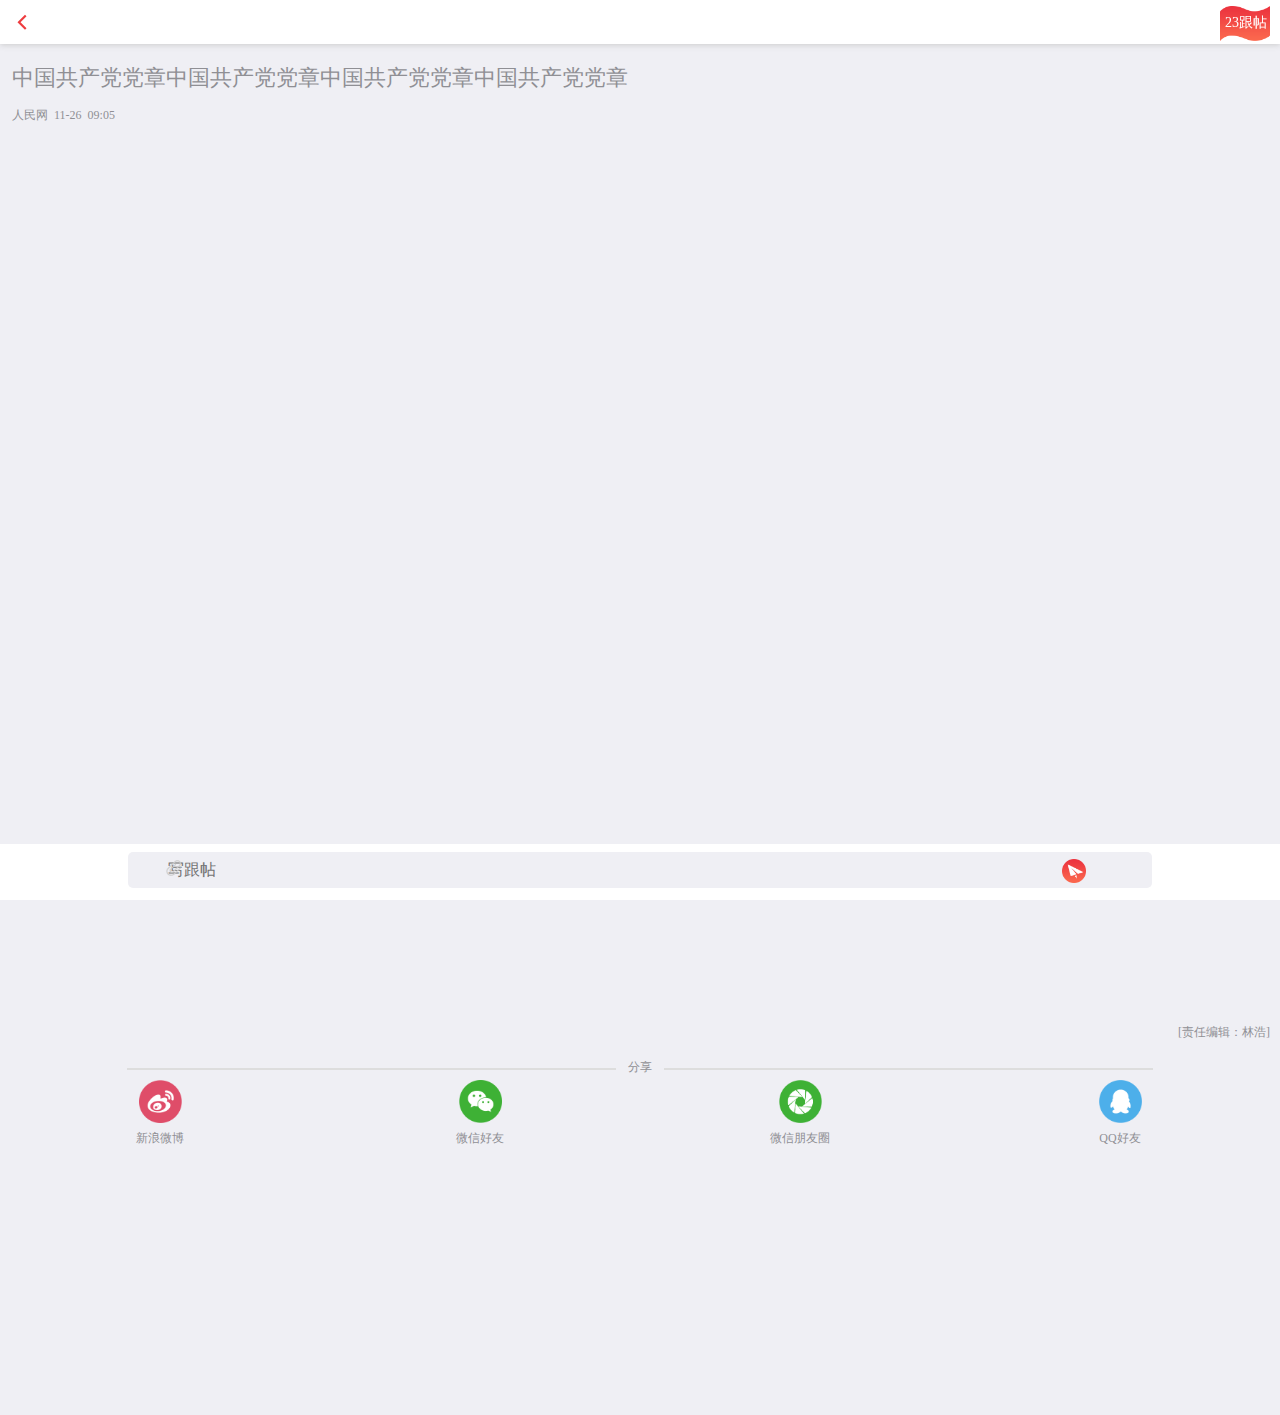
<file: share.html>
<!doctype html>
<html>

	<head>
		<meta charset="UTF-8">
		<title></title>
		<meta name="viewport" content="width=device-width,initial-scale=1,minimum-scale=1,maximum-scale=1,user-scalable=no" />
		<link href="css/mui.css" rel="stylesheet" />
	</head>
<script src="js/mui.min.js"></script>
		<script type="text/javascript">
			mui.init()
		</script>
	<body>
		<header class="mui-bar mui-bar-nav" style="background-color: white;">
		<a class="mui-action-back mui-icon mui-icon-back1"></a>
		<img src="images/icon-post2.png" style="width: 50px;padding-top: 6px;"  class="mui-pull-right"/>
		<p class="mui-pull-right" style="padding-top: 12px;margin-right: -47px;color: white;">23跟帖</p>
		</header>
		<div style="padding-top: 60px;margin-left: 12px;margin-right: 12px;">
			<p style="font-size: 22px;line-height: 35px;">
				中国共产党党章中国共产党党章中国共产党党章中国共产党党章
			</p>
			<p style="font-size: 12px;">人民网&nbsp;&nbsp;11-26&nbsp;&nbsp;09:05</p>
		</div>
		<div style="margin-top: 70%;margin-bottom: 20%;">
		<p style="margin-right: 10px;font-size: 12px;" class="mui-pull-right">[责任编辑：林浩]</p>
		<p style="padding-top: 35px;text-align: center;font-size: 12px;"><span style="background-color:#efeff4 ;">&nbsp;&nbsp;&nbsp;&nbsp;分享&nbsp;&nbsp;&nbsp;&nbsp;</span></p>
		<hr style="border:1px #DDDDDD solid;width:80%;margin-top: -20px;"></hr>
		<div>
			<table width="100%" style="margin-top: 10px;">
				<tr>
                <td width="25%" align="center" align="bottom"><a><img src="images/weibo.png" style="width: 43px;" border=0><p style="font-size: 12px;">新浪微博</p></a></td>
                <td width="25%" align="center"><a href="model.html"><img src="images/weichat-friend.png"style="width: 43px;" border=0><p style="font-size: 12px;">微信好友</p></a></td>
                <td width="25%" align="center"><img src="images/wechat-friends.png"style="width: 43px;" border=0><p style="font-size: 12px;">微信朋友圈</p></td>
                <td width="25%" align="center"><a href="service.html"><img src="images/qqfriend.png"style="width: 43px;" border=0><p style="font-size: 12px;">QQ好友</p></a></td>
               </tr>
			</table>
		</div>
		<div style="position:fixed;bottom:0;background-color: white;width:100%;">
			<div  class="mui-input-row1" style="position: ;width: 100%;padding-top: 15px;">
						<input type="text" placeholder="写跟帖" style="font-size: 16px;width: 80%;margin-left: 10%;padding-left: 40px;margin-bottom: 60px;background-color: #EFEFF4;border: 0;border-radius:5px;"></input>
						<div style="margin-top: -88px;margin-bottom: 20px;">
							<img src="images/Attachment.png" style="width: 15px;margin-left: 13%;" />
						</div>
						<div style="margin-top: -42px;margin-bottom: 12px;">
							<img src="images/sent icon.png" style="width: 24px;margin-left: 83%;" />
						</div>
					</div></div>
		
	    
		</div>
	</body>

</html>
</file>
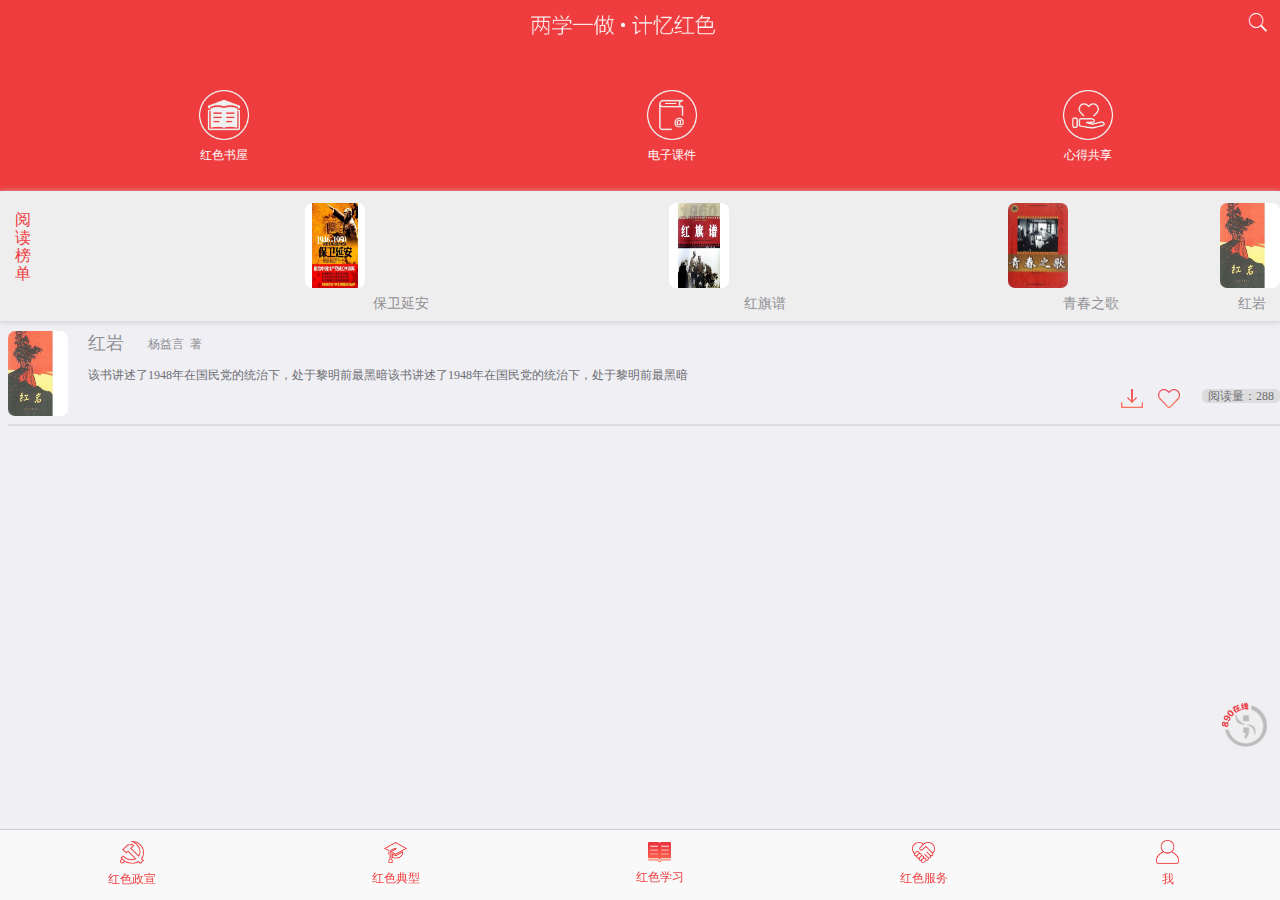
<file: study.html>
<!doctype html>
<html>

	<head>
		<meta charset="UTF-8">
		<title></title>
		<meta name="viewport" content="width=device-width,initial-scale=1,minimum-scale=1,maximum-scale=1,user-scalable=no" />
		<link href="css/mui.css" rel="stylesheet" />
	</head>
	<script src="js/mui.min.js"></script>
	<script type="text/javascript">
		mui.init()

		function changepage() {
			window.location.href = "book.html";
		}
		function changeicon(icon){
			if(icon==1){
					document.getElementById("coursware").src="images/icon-courseware.png";
					document.getElementById("share").src="images/icon-share.png";
					document.getElementById("house").src="images/icon-house-dwn.png";
				}
				else if(icon==2){
					document.getElementById("coursware").src="images/icon-coursware-dwn.png";
					document.getElementById("share").src="images/icon-share.png";
					document.getElementById("house").src="images/icon-house.png";
				}
				else if(icon==3){
					document.getElementById("coursware").src="images/icon-courseware.png";
					document.getElementById("share").src="images/icon-share-dwn.png";
					document.getElementById("house").src="images/icon-house.png";
				}
		}
	</script>
	<script type="text/javascript">
		function imgclick() {
			var emotions = ['icon-store.png', 'icon-store-dwn.png', 'images/']
			imgsrc = document.getElementById("pic")
			imgsrc.src = emotions[2] + emotions[arguments.callee.em ^= 1];
		}
	</script>

	<body>
		<header>
			<a href="search.html" class="mui-icon mui-icon-search mui-pull-right" style="padding-top: 10px;margin-right: 10px;"></a>
		</header>
		<div class="mui-div red">
			<p style="padding-top: 80px;">
				<table width="100%">
					<tr>
						<td width="35%" align="center" align="bottom"><img src="images/icon-house-dwn.png" style="width: 50px;" border=0 onclick="changeicon(1)" id="house"></td>
						<td width="35%" align="center"><img src="images/icon-courseware.png" style="width: 50px;" border=0 onclick="changeicon(2)" id="coursware"></td>
						<td width="35%" align="center"><img src="images/icon-share.png" style="width: 50px;" border=0 onclick="changeicon(3)" id="share"></td>
					</tr>
					<tr>
						<td align="center">
							<p style="color: white;font-size: 12px;">红色书屋</p>
						</td>
						<td align="center">
							<p style="color: white;font-size: 12px;">电子课件</p>
						</td>
						<td align="center">
							<p style="color: white;font-size: 12px;">心得共享</p>
						</td>
					</tr>
				</table>
			</p>
		</div>
		<p align="center" style="margin-top: -185px;"><img src="images/header.png" height="20px" /></p>
		<div style="background-color: #EEEEEE;height: 130px;margin-top: 150px;box-shadow: 0 1px 6px #ccc;">
			<p style="color: #EE3C3F;width: 20px;padding-top: 20px;margin-left: 15px;line-height: 18px;font-size: 16px;">阅读榜单</p>
			<div class="inimg">
				<table>
					<tr>
						<td width="35%" align="center" align="bottom"> <img src="images/book-baowei.jpg" alt="img">
							</>
							<p style="margin-top: 0px;padding-left: 50%;">保卫延安</p>
						</td>
						<td width="35%" align="center"><img src="images/book-hongqipu.jpeg" alt="img" />
							<p style="margin-top: 0px;padding-left: 50%;">红旗谱</p>
						</td>
						<td width="35%" align="center"><img src="images/book-qingchun.jpeg" alt="img" />
							<p style="margin-top: 0px;padding-left: 50%;">青春之歌</p>
						</td>
						<td width="35%" align="center"><img src="images/book-hongyan.jpeg" alt="img" />
							<p style="margin-top: 0px;padding-left: 50%;">红岩</p>
						</td>
					</tr>
				</table>
			</div>
		</div>
		<div style="padding-top: 10px;padding-left: 8px;vertical-align:middle;">
			<img src="images/book-hongyan.jpeg" class=cover />
			<div style="color:#6D6D72;padding-left: 80px;margin-top: -88px;padding-right: 10px;margin-bottom: 30px;" onclick="javascript:changepage()">
				<p style="font-size: 18px;">红岩</p>
				<p style="font-size: 12px;margin-left: 60px;margin-top: -30px;">杨益言&nbsp;&nbsp;著</p>
				<p style="color:#6D6D72;font-size: 12px;">该书讲述了1948年在国民党的统治下，处于黎明前最黑暗该书讲述了1948年在国民党的统治下，处于黎明前最黑暗</p>
			</div>
			<div style="padding-left: 80px;margin-top: -30px;">
				<p style="color:#6D6D72;font-size: 12px;text-align: right;"><span style="background-color: #DDDDDD;border-radius: 5px;">&nbsp;&nbsp;阅读量：288&nbsp;&nbsp;</span></p>
				<div style="padding-right: 100px;margin-top: -40px;margin-bottom: 57px;">
					<a class=" mui-pull-right"><img id="pic" src="images/icon-store.png" style="width: 22px;padding-top: 12px;" onclick="imgclick();" /></a>
					<span></span>
					<a class="mui-pull-right"><img src="images/icon-download.png" style="width: 22px;padding-top: 12px;margin-right: 15px;" /></a>
				</div>
			</div>
			<hr style="border:1px #DDDDDD solid;width:100%;"></hr>
		</div>

		<style>
			#nav {
				width: 20px;
				height: 20px;
				border-radius: 20px;
				position: fixed;
				right: 40px;
				bottom: 20%
			}
		</style>
		<div id="nav">
			<a href="890robot.html"><img src="images/icon-890.png" width="50px" />
			</a>
		</div>

		<nav class="mui-bar mui-bar-tab">
			<table width="100%" style="margin-top: 10px;">
				<tr>
					<td width="20%" align="center" align="bottom">
						<a href="promote.html"><img src="images/promote.png" style="width: 24px;" border=0>
							<p style="color: #EE3C3F;font-size: 12px;">红色政宣</p>
						</a>
					</td>
					<td width="20%" align="center">
						<a href="model.html"><img src="images/model.png" style="width: 23px;" border=0>
							<p style="color: #EE3C3F;font-size: 12px;">红色典型</p>
						</a>
					</td>
					<td width="20%" align="center"><img src="images/study-dwn.png" style="width: 23px;" border=0>
						<p style="color: #EE3C3F;font-size: 12px;">红色学习</p>
					</td>
					<td width="20%" align="center">
						<a href="service.html"><img src="images/service.png" style="width: 23px;" border=0>
							<p style="color: #EE3C3F;font-size: 12px;">红色服务</p>
						</a>
					</td>
					<td width="17%" align="center">
						<a href="me.html"><img src="images/user.png" style="width: 23px;" border=0>
							<p style="color: #EE3C3F;font-size: 12px;">我</p>
						</a>
					</td>
				</tr>
			</table>
		</nav>
	</body>

</html>
</file>
